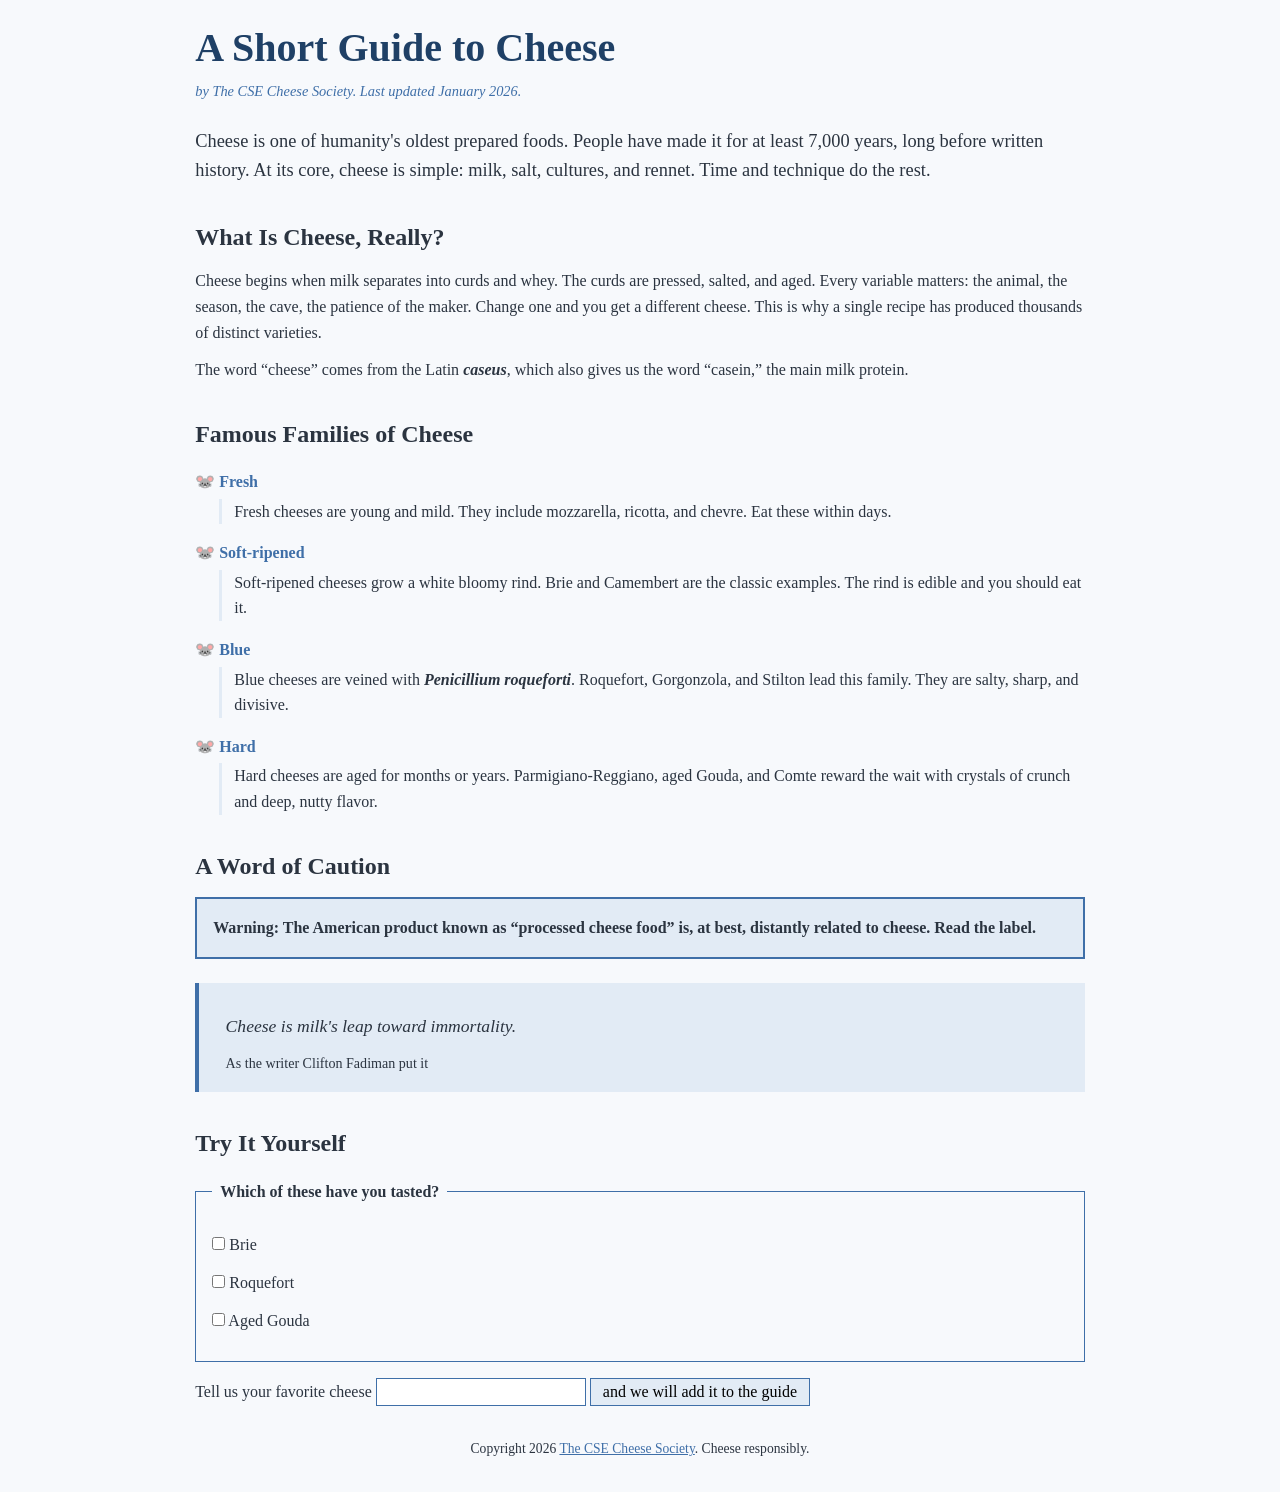
<file: index.html>
<!doctype html>
<html lang="en">
<head>
  <meta charset="utf-8">
  <meta http-equiv="refresh" content="0; url=cheese.html">
  <title>A Short Guide to Cheese</title>
</head>
<body>
  <p><a href="cheese.html">Continue to A Short Guide to Cheese</a></p>
</body>
</html>
</file>
<file: cheese.css>
/* Website URL: https://cse134hwthird.netlify.app/cheese.html*/


@import url("variables.css");


* {
  margin: 0;
  box-sizing: border-box;
}


body {
  font-family: var(--font-body);
  color: var(--color-ink);
  background: var(--color-bg);
  line-height: 1.6;
  max-width: var(--content-width);
  margin: 0 auto;
  padding: 1rem;
}


h1 {
  font-size: 2.5rem;
  color: var(--color-accent);
}

h2 {
  font-size: 1.5rem;
  margin: 2rem 0 0.75rem;
}


header p {
  font-size: 0.9rem;
  color: var(--color-accent);
  font-style: italic;
}


article > p {
  font-size: 1.15rem;
  margin: 1.5rem 0;
}

section p {
  margin: 0.75rem 0;
}



.latin {
  font-weight: bold;
}


[lang="la"] {
  font-style: italic;
}


[type="text"] {
  padding: 0.25em 0.5em;
  border: 1px solid var(--color-accent);
  font-family: inherit;
  font-size: 1rem;
}


#warning {
  background: var(--color-panel);
  border: 2px solid var(--color-accent);
  padding: 1em;
  font-weight: bold;
}

/* Definition list */
dt {
  font-weight: bold;
  color: var(--color-accent);
  margin: 1rem 0 0.25rem;
}


dt::before {
  content: "🐭 ";
}


dt + dd {
  margin: 0 0 0 1.5rem;
  border-left: 3px solid var(--color-panel);
  padding: 0 0 0 0.75em;
}


blockquote {
  background: var(--color-panel);
  border-left: 4px solid var(--color-accent);
  font-size: 1.1rem;
  padding: 1em 1.5em;
  margin: 1.5rem 0;
  font-style: italic;
}

blockquote footer {
  font-size: 0.8em;
  font-style: normal;
  margin: 0.75em 0 0;
}

/* Form bits */
fieldset {
  border: 1px solid var(--color-accent);
  padding: 1em;
  margin: 1rem 0;
}

legend {
  font-weight: bold;
  padding: 0 0.5em;
}

button {
  font-family: inherit;
  font-size: 1rem;
  padding: 0.25em 0.75em;
  border: 1px solid var(--color-accent);
  background: var(--color-panel);
}

a {
  color: var(--color-accent);
}


a:hover {
  text-decoration: none;
  background: var(--color-panel);
}


a:focus,
input:focus,
button:focus {
  background: var(--color-panel);
}


input:checked + label {
  font-weight: bold;
  color: var(--color-accent);
  text-decoration: underline;
}


body > footer {
  margin: 2rem 0 1rem;
  text-align: center;
  font-size: 0.85rem;
}
</file>
